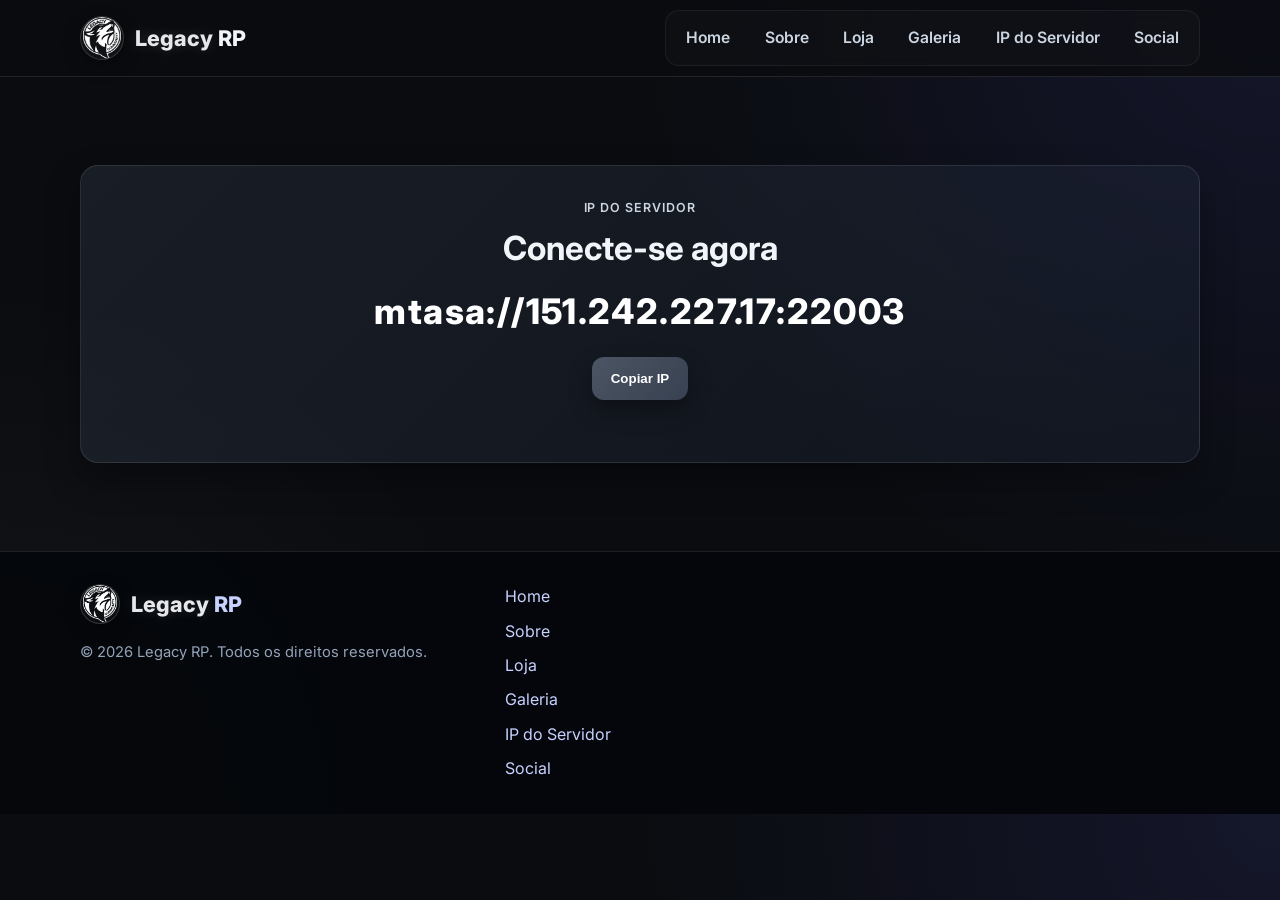
<file: ip.html>
<!doctype html>
<html lang="pt-BR">
  <head>
    <meta charset="UTF-8" />
    <meta name="viewport" content="width=device-width, initial-scale=1.0" />
    <title>IP do Servidor - Legacy RP</title>
    <meta
      name="description"
      content="Conecte-se agora ao Legacy RP e copie o IP do servidor."
    />
    <link rel="preconnect" href="https://fonts.googleapis.com" />
    <link rel="preconnect" href="https://fonts.gstatic.com" crossorigin />
    <link
      href="https://fonts.googleapis.com/css2?family=Inter:wght@400;500;600;700;800&display=swap"
      rel="stylesheet"
    />
    <link rel="stylesheet" href="src/css/style.css" />
    <link
      rel="shortcut icon"
      href="src/img/LEGACY_COMMUNITY.png"
      type="image/x-icon"
    />
  </head>
  <body>
    <div
      class="page-loader show"
      id="pageLoader"
      aria-live="polite"
      aria-label="Carregando pagina"
    >
      <div class="page-loader-content">
        <span class="page-loader-spinner" aria-hidden="true"></span>
        <p>Carregando...</p>
      </div>
    </div>
    <header class="header">
      <div class="container header-content">
        <a
          href="index.html"
          class="logo brand-link"
          aria-label="Legacy RP Home"
        >
          <img
            class="brand-logo"
            src="src/img/LEGACY_COMMUNITY.png"
            alt="Logo Legacy RP"
          />
          <span><span class="logo-glow">Legacy</span> RP</span>
        </a>
        <button
          class="menu-toggle"
          id="menuToggleBtn"
          aria-label="Abrir menu"
          aria-expanded="false"
          aria-controls="mainMenu"
        >
          <span></span>
          <span></span>
          <span></span>
        </button>
        <nav class="main-menu" id="mainMenu">
          <a href="index.html">Home</a>
          <a href="sobre.html">Sobre</a>
          <a href="loja.html">Loja</a>
          <a href="galeria.html">Galeria</a>
          <a href="ip.html">IP do Servidor</a>
          <a href="links.html">Social</a>
        </nav>
        <button
          class="menu-backdrop"
          id="menuBackdrop"
          aria-hidden="true"
          tabindex="-1"
        ></button>
      </div>
    </header>

    <main>
      <section class="section" id="ip">
        <div class="container reveal">
          <div class="server-ip-box">
            <p class="eyebrow">IP do Servidor</p>
            <h2>Conecte-se agora</h2>
            <p class="ip-value" id="serverIp">mtasa://151.242.227.17:22003</p>
            <button class="btn btn-primary" id="copyIpBtn" type="button">
              Copiar IP
            </button>
            <small id="copyFeedback" aria-live="polite"></small>
          </div>
        </div>
      </section>
    </main>

    <footer class="footer">
      <div class="container footer-content">
        <div>
          <a href="index.html" class="logo brand-link">
            <img
              class="brand-logo brand-logo-footer"
              src="src/img/LEGACY_COMMUNITY.png"
              alt="Logo Legacy RP"
            />
            <span><span class="logo-glow">Legacy</span> RP</span>
          </a>
          <p class="copyright">
            © 2026 Legacy RP. Todos os direitos reservados.
          </p>
        </div>
        <div class="footer-links">
          <a href="index.html">Home</a>
          <a href="sobre.html">Sobre</a>
          <a href="loja.html">Loja</a>
          <a href="galeria.html">Galeria</a>
          <a href="ip.html">IP do Servidor</a>
          <a href="links.html">Social</a>
        </div>
      </div>
    </footer>

    <script src="src/js/script.js"></script>
  </body>
</html>
</file>
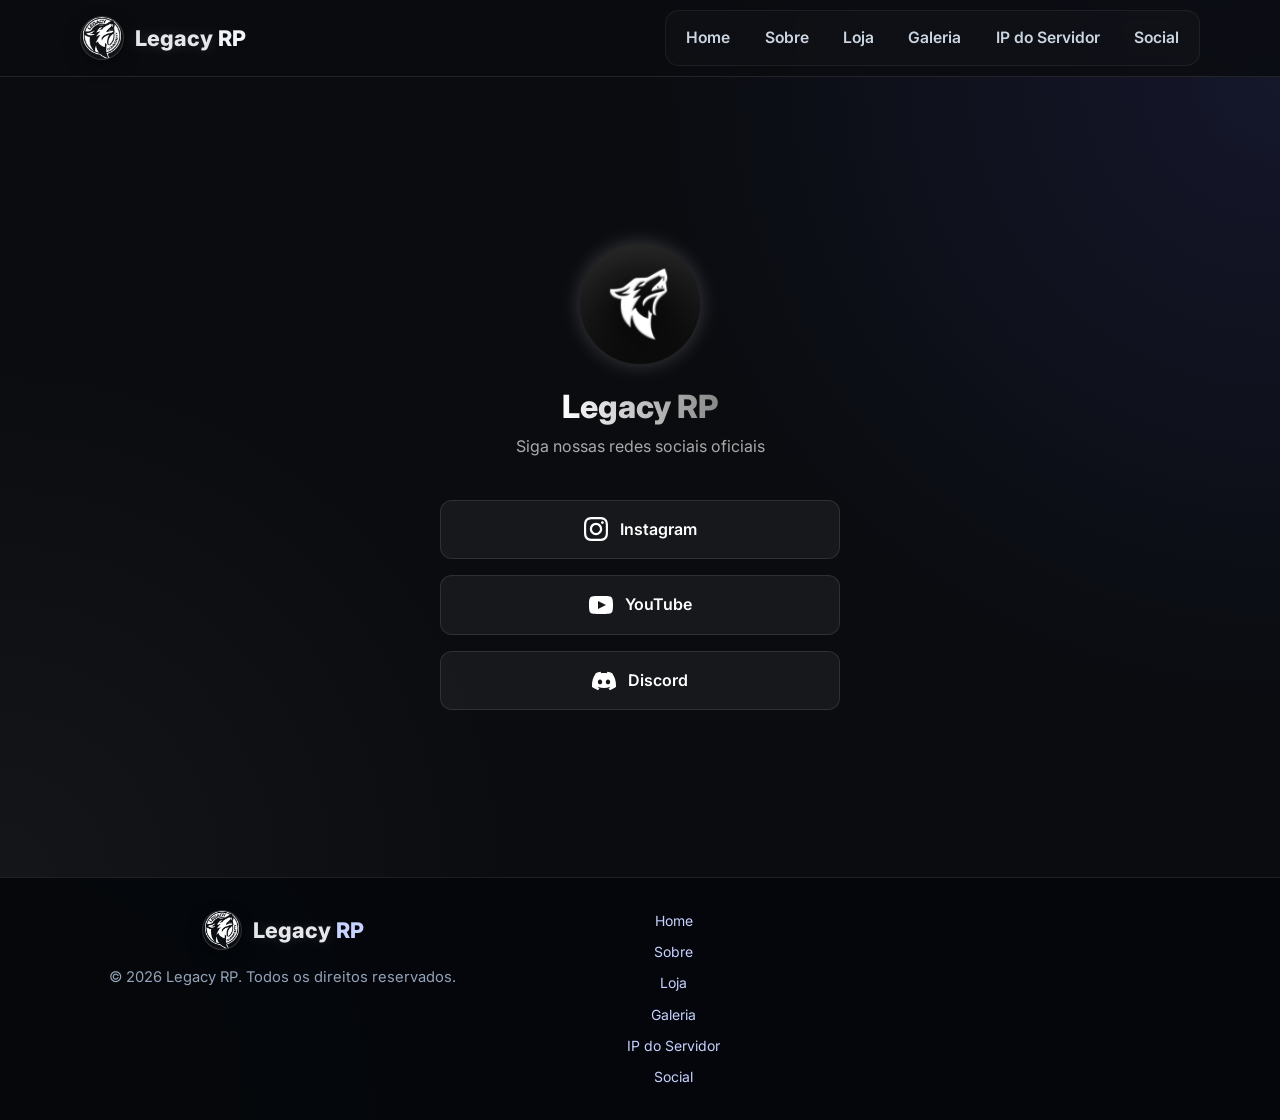
<file: links.html>
<!doctype html>
<html lang="pt-BR">
  <head>
    <meta charset="UTF-8" />
    <meta name="viewport" content="width=device-width, initial-scale=1.0" />
    <title>Links Externos - Legacy RP</title>
    <meta
      name="description"
      content="Nossos links oficiais - Instagram, YouTube, Discord e mais."
    />
    <link rel="preconnect" href="https://fonts.googleapis.com" />
    <link rel="preconnect" href="https://fonts.gstatic.com" crossorigin />
    <link
      href="https://fonts.googleapis.com/css2?family=Inter:wght@400;500;600;700;800&display=swap"
      rel="stylesheet"
    />
    <link rel="stylesheet" href="src/css/style.css" />
    <link
      rel="shortcut icon"
      href="src/img/LEGACY_COMMUNITY.png"
      type="image/x-icon"
    />
    <style>
      .links-container {
        display: flex;
        flex-direction: column;
        align-items: center;
        justify-content: center;
        min-height: calc(100vh - 100px);
        padding: 2rem;
        text-align: center;
        background:
          radial-gradient(
            circle at top right,
            rgba(99, 102, 241, 0.12),
            transparent 42%
          ),
          radial-gradient(
            circle at bottom left,
            rgba(255, 255, 255, 0.04),
            transparent 35%
          ),
          var(--bg);
        color: #fff;
      }

      .links-logo {
        width: 120px;
        height: auto;
        margin-bottom: 1.5rem;
        filter: drop-shadow(0 0 10px rgba(255, 255, 255, 0.2));
        border-radius: 70px;
      }

      .links-title {
        font-size: 2rem;
        font-weight: 800;
        margin-bottom: 0.5rem;
        background: linear-gradient(90deg, #fff, #888);
        -webkit-background-clip: text;
        -webkit-text-fill-color: transparent;
      }

      .links-subtitle {
        font-size: 1rem;
        color: #aaa;
        margin-bottom: 2.5rem;
      }

      .links-list {
        width: 100%;
        max-width: 400px;
        display: flex;
        flex-direction: column;
        gap: 1rem;
      }

      .link-btn {
        display: flex;
        align-items: center;
        justify-content: center;
        padding: 1rem;
        border-radius: 12px;
        text-decoration: none;
        font-weight: 600;
        transition: all 0.3s ease;
        border: 1px solid rgba(255, 255, 255, 0.1);
        background: rgba(255, 255, 255, 0.05);
        color: #fff;
        position: relative;
        overflow: hidden;
      }

      .link-btn:hover {
        transform: translateY(-3px);
        background: rgba(255, 255, 255, 0.1);
        border-color: rgba(255, 255, 255, 0.3);
        box-shadow: 0 10px 20px rgba(0, 0, 0, 0.3);
      }

      .link-btn.instagram:hover {
        background: linear-gradient(
          45deg,
          #f09433 0%,
          #e6683c 25%,
          #dc2743 50%,
          #cc2366 75%,
          #bc1888 100%
        );
        border-color: transparent;
      }

      .link-btn.youtube:hover {
        background: #ff0000;
        border-color: transparent;
      }

      .link-btn.discord:hover {
        background: #5865f2;
        border-color: transparent;
      }

      .link-icon {
        width: 24px;
        height: 24px;
        margin-right: 12px;
      }

      footer {
        padding: 2rem;
        text-align: center;
        background: #0d0d0d;
        color: #555;
        font-size: 0.875rem;
      }
    </style>
  </head>
  <body>
    <header class="header" id="inicio">
      <div class="container header-content">
        <a
          href="index.html"
          class="logo brand-link"
          aria-label="Legacy RP Home"
        >
          <img
            class="brand-logo"
            src="src/img/LEGACY_COMMUNITY.png"
            alt="Logo Legacy RP"
          />
          <span><span class="logo-glow">Legacy</span> RP</span>
        </a>

        <nav class="main-menu" id="mainMenu">
          <a href="index.html">Home</a>
          <a href="sobre.html">Sobre</a>
          <a href="loja.html">Loja</a>
          <a href="galeria.html">Galeria</a>
          <a href="ip.html">IP do Servidor</a>
          <a href="links.html">Social</a>
        </nav>
      </div>
    </header>

    <main class="links-container">
      <img
        class="links-logo"
        src="src/img/LOBO_BRANCO_FUNDO_PRETO.png"
        alt="Mascote Legacy RP"
      />
      <h1 class="links-title">Legacy RP</h1>
      <p class="links-subtitle">Siga nossas redes sociais oficiais</p>

      <div class="links-list">
        <a
          href="https://www.instagram.com/rplegacy_/"
          target="_blank"
          class="link-btn instagram"
        >
          <svg class="link-icon" viewBox="0 0 24 24" fill="currentColor">
            <path
              d="M12 2.163c3.204 0 3.584.012 4.85.07 3.252.148 4.771 1.691 4.919 4.919.058 1.265.069 1.645.069 4.849 0 3.205-.012 3.584-.069 4.849-.149 3.225-1.664 4.771-4.919 4.919-1.266.058-1.644.07-4.85.07-3.204 0-3.584-.012-4.849-.07-3.26-.149-4.771-1.699-4.919-4.92-.058-1.265-.07-1.644-.07-4.849 0-3.204.013-3.583.07-4.849.149-3.227 1.664-4.771 4.919-4.919 1.266-.057 1.645-.069 4.849-.069zm0-2.163c-3.259 0-3.667.014-4.947.072-4.358.2-6.78 2.618-6.98 6.98-.059 1.281-.073 1.689-.073 4.948 0 3.259.014 3.668.072 4.948.2 4.358 2.618 6.78 6.98 6.98 1.281.058 1.689.072 4.948.072 3.259 0 3.668-.014 4.948-.072 4.354-.2 6.782-2.618 6.979-6.98.059-1.28.073-1.689.073-4.948 0-3.259-.014-3.667-.072-4.947-.196-4.354-2.617-6.78-6.979-6.98-1.281-.059-1.69-.073-4.949-.073zm0 5.838c-3.403 0-6.162 2.759-6.162 6.162s2.759 6.163 6.162 6.163 6.162-2.759 6.162-6.163c0-3.403-2.759-6.162-6.162-6.162zm0 10.162c-2.209 0-4-1.79-4-4 0-2.209 1.791-4 4-4s4 1.791 4 4c0 2.21-1.791 4-4 4zm6.406-11.845c-.796 0-1.441.645-1.441 1.44s.645 1.44 1.441 1.44c.795 0 1.439-.645 1.439-1.44s-.644-1.44-1.439-1.44z"
            />
          </svg>
          Instagram
        </a>
        <a
          href="https://www.youtube.com/@rplegacyoficial"
          target="_blank"
          class="link-btn youtube"
        >
          <svg class="link-icon" viewBox="0 0 24 24" fill="currentColor">
            <path
              d="M19.615 3.184c-3.604-.246-11.631-.245-15.23 0-3.897.266-4.356 2.62-4.385 8.816.029 6.185.484 8.549 4.385 8.816 3.6.245 11.626.246 15.23 0 3.897-.266 4.356-2.62 4.385-8.816-.029-6.185-.484-8.549-4.385-8.816zm-10.615 12.816v-8l8 3.993-8 4.007z"
            />
          </svg>
          YouTube
        </a>
        <a
          href="https://discord.gg/rplegacy"
          target="_blank"
          class="link-btn discord"
        >
          <svg class="link-icon" viewBox="0 0 24 24" fill="currentColor">
            <path
              d="M20.317 4.3698a19.7913 19.7913 0 00-4.8851-1.5152.0741.0741 0 00-.0785.0371c-.211.3753-.4447.8648-.6083 1.2495-1.8447-.2762-3.68-.2762-5.4868 0-.1636-.3933-.4058-.8742-.6177-1.2495a.077.077 0 00-.0785-.037 19.7363 19.7363 0 00-4.8852 1.515.0699.0699 0 00-.0321.0277C.5334 9.0458-.319 13.5799.0992 18.0578a.0824.0824 0 00.0312.0561c2.0528 1.5076 4.0413 2.4228 5.9929 3.0294a.0777.0777 0 00.0842-.0276c.4616-.6304.8731-1.2952 1.226-1.9942a.076.076 0 00-.0416-.1057c-.6528-.2476-1.2743-.5495-1.8722-.8923a.077.077 0 01-.0076-.1277c.1258-.0943.2517-.1923.3718-.2914a.0743.0743 0 01.0776-.0105c3.9278 1.7933 8.18 1.7933 12.0614 0a.0739.0739 0 01.0785.0095c.1202.099.246.1971.3728.2924a.077.077 0 01-.0066.1276 12.2986 12.2986 0 01-1.873.8914.0766.0766 0 00-.0407.1067c.3604.698.7719 1.3628 1.225 1.9932a.076.076 0 00.0842.0286c1.961-.6067 3.9495-1.5219 6.0023-3.0294a.077.077 0 00.0313-.0552c.5004-5.177-.8382-9.6739-3.5485-13.6604a.061.061 0 00-.0312-.0286zM8.02 15.3312c-1.1825 0-2.1569-1.0857-2.1569-2.419 0-1.3332.9555-2.4189 2.157-2.4189 1.2108 0 2.1757 1.0952 2.1568 2.419 0 1.3332-.9555 2.4189-2.1569 2.4189zm7.9748 0c-1.1825 0-2.1569-1.0857-2.1569-2.419 0-1.3332.9554-2.4189 2.1569-2.4189 1.2108 0 2.1757 1.0952 2.1568 2.419 0 1.3332-.946 2.4189-2.1568 2.4189z"
            />
          </svg>
          Discord
        </a>
      </div>
    </main>

     <footer class="footer">
      <div class="container footer-content">
        <div>
          <a href="index.html" class="logo brand-link">
            <img
              class="brand-logo brand-logo-footer"
              src="src/img/LEGACY_COMMUNITY.png"
              alt="Logo Legacy RP"
            />
            <span><span class="logo-glow">Legacy</span> RP</span>
          </a>
          <p class="copyright">
            © 2026 Legacy RP. Todos os direitos reservados.
          </p>
        </div>
        <div class="footer-links">
          <a href="index.html">Home</a>
          <a href="sobre.html">Sobre</a>
          <a href="loja.html">Loja</a>
          <a href="galeria.html">Galeria</a>
          <a href="ip.html">IP do Servidor</a>
          <a href="links.html">Social</a>
        </div>
      </div>
    </footer>

    <script src="src/js/script.js"></script>
  </body>
</html>
</file>
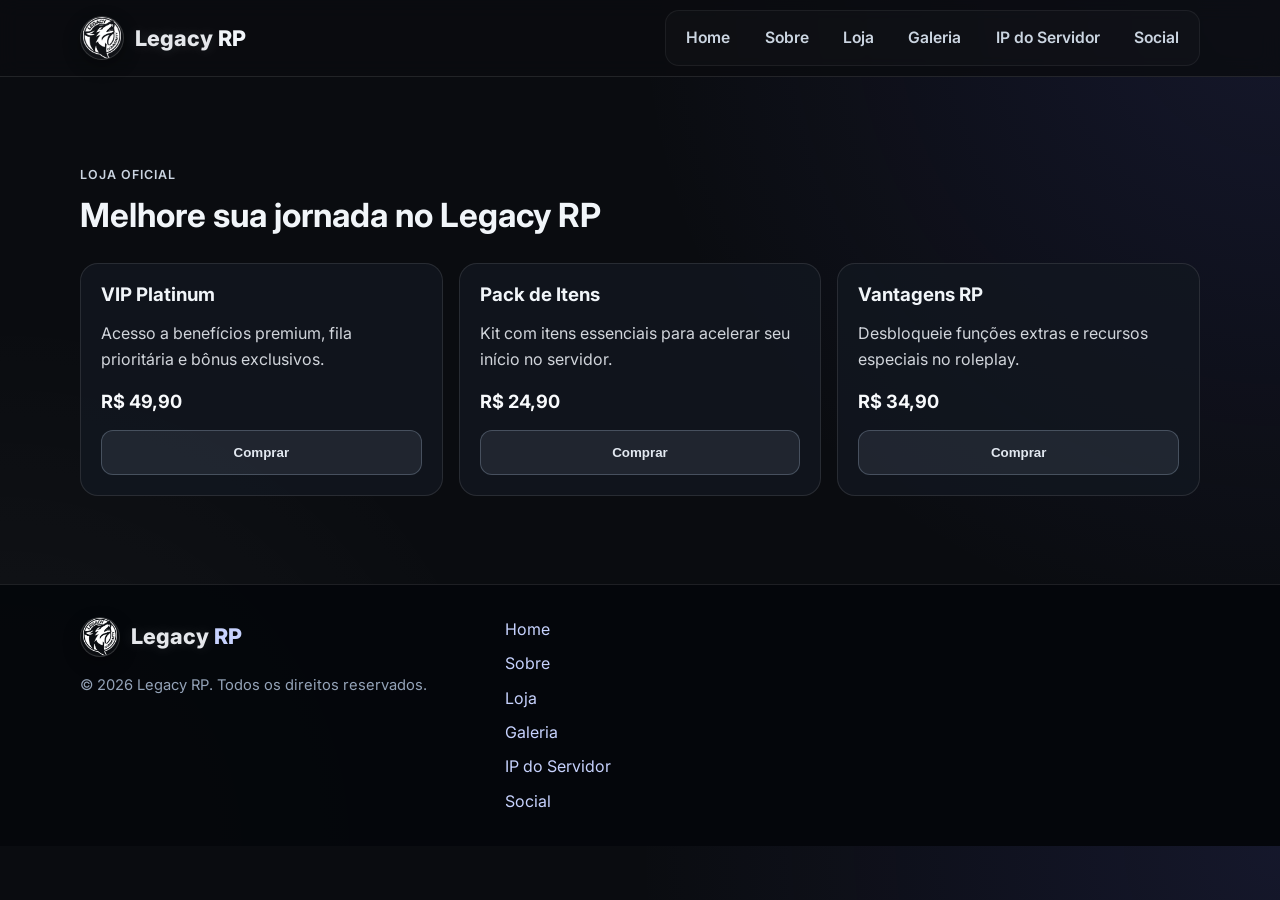
<file: loja.html>
<!doctype html>
<html lang="pt-BR">
  <head>
    <meta charset="UTF-8" />
    <meta name="viewport" content="width=device-width, initial-scale=1.0" />
    <title>Loja - Legacy RP</title>
    <meta
      name="description"
      content="Conheça os produtos da loja oficial do Legacy RP."
    />
    <link rel="preconnect" href="https://fonts.googleapis.com" />
    <link rel="preconnect" href="https://fonts.gstatic.com" crossorigin />
    <link
      href="https://fonts.googleapis.com/css2?family=Inter:wght@400;500;600;700;800&display=swap"
      rel="stylesheet"
    />
    <link rel="stylesheet" href="src/css/style.css" />
    <link
      rel="shortcut icon"
      href="src/img/LEGACY_COMMUNITY.png"
      type="image/x-icon"
    />
  </head>
  <body>
    <div
      class="page-loader show"
      id="pageLoader"
      aria-live="polite"
      aria-label="Carregando pagina"
    >
      <div class="page-loader-content">
        <span class="page-loader-spinner" aria-hidden="true"></span>
        <p>Carregando...</p>
      </div>
    </div>
    <header class="header">
      <div class="container header-content">
        <a
          href="index.html"
          class="logo brand-link"
          aria-label="Legacy RP Home"
        >
          <img
            class="brand-logo"
            src="src/img/LEGACY_COMMUNITY.png"
            alt="Logo Legacy RP"
          />
          <span><span class="logo-glow">Legacy</span> RP</span>
        </a>
        <button
          class="menu-toggle"
          id="menuToggleBtn"
          aria-label="Abrir menu"
          aria-expanded="false"
          aria-controls="mainMenu"
        >
          <span></span>
          <span></span>
          <span></span>
        </button>
        <nav class="main-menu" id="mainMenu">
          <a href="index.html">Home</a>
          <a href="sobre.html">Sobre</a>
          <a href="loja.html">Loja</a>
          <a href="galeria.html">Galeria</a>
          <a href="ip.html">IP do Servidor</a>
          <a href="links.html">Social</a>
        </nav>
        <button
          class="menu-backdrop"
          id="menuBackdrop"
          aria-hidden="true"
          tabindex="-1"
        ></button>
      </div>
    </header>

    <main>
      <section class="section" id="loja">
        <div class="container reveal">
          <p class="eyebrow">Loja Oficial</p>
          <h2>Melhore sua jornada no Legacy RP</h2>
          <div class="shop-grid">
            <article class="store-card">
              <h3>VIP Platinum</h3>
              <p>
                Acesso a benefícios premium, fila prioritária e bônus
                exclusivos.
              </p>
              <strong>R$ 49,90</strong>
              <button class="btn btn-secondary" type="button">Comprar</button>
            </article>
            <article class="store-card">
              <h3>Pack de Itens</h3>
              <p>
                Kit com itens essenciais para acelerar seu início no servidor.
              </p>
              <strong>R$ 24,90</strong>
              <button class="btn btn-secondary" type="button">Comprar</button>
            </article>
            <article class="store-card">
              <h3>Vantagens RP</h3>
              <p>
                Desbloqueie funções extras e recursos especiais no roleplay.
              </p>
              <strong>R$ 34,90</strong>
              <button class="btn btn-secondary" type="button">Comprar</button>
            </article>
          </div>
        </div>
      </section>
    </main>

    <footer class="footer">
      <div class="container footer-content">
        <div>
          <a href="index.html" class="logo brand-link">
            <img
              class="brand-logo brand-logo-footer"
              src="src/img/LEGACY_COMMUNITY.png"
              alt="Logo Legacy RP"
            />
            <span><span class="logo-glow">Legacy</span> RP</span>
          </a>
          <p class="copyright">
            © 2026 Legacy RP. Todos os direitos reservados.
          </p>
        </div>
        <div class="footer-links">
          <a href="index.html">Home</a>
          <a href="sobre.html">Sobre</a>
          <a href="loja.html">Loja</a>
          <a href="galeria.html">Galeria</a>
          <a href="ip.html">IP do Servidor</a>
          <a href="links.html">Social</a>
        </div>
      </div>
    </footer>

    <script src="src/js/script.js"></script>
  </body>
</html>
</file>
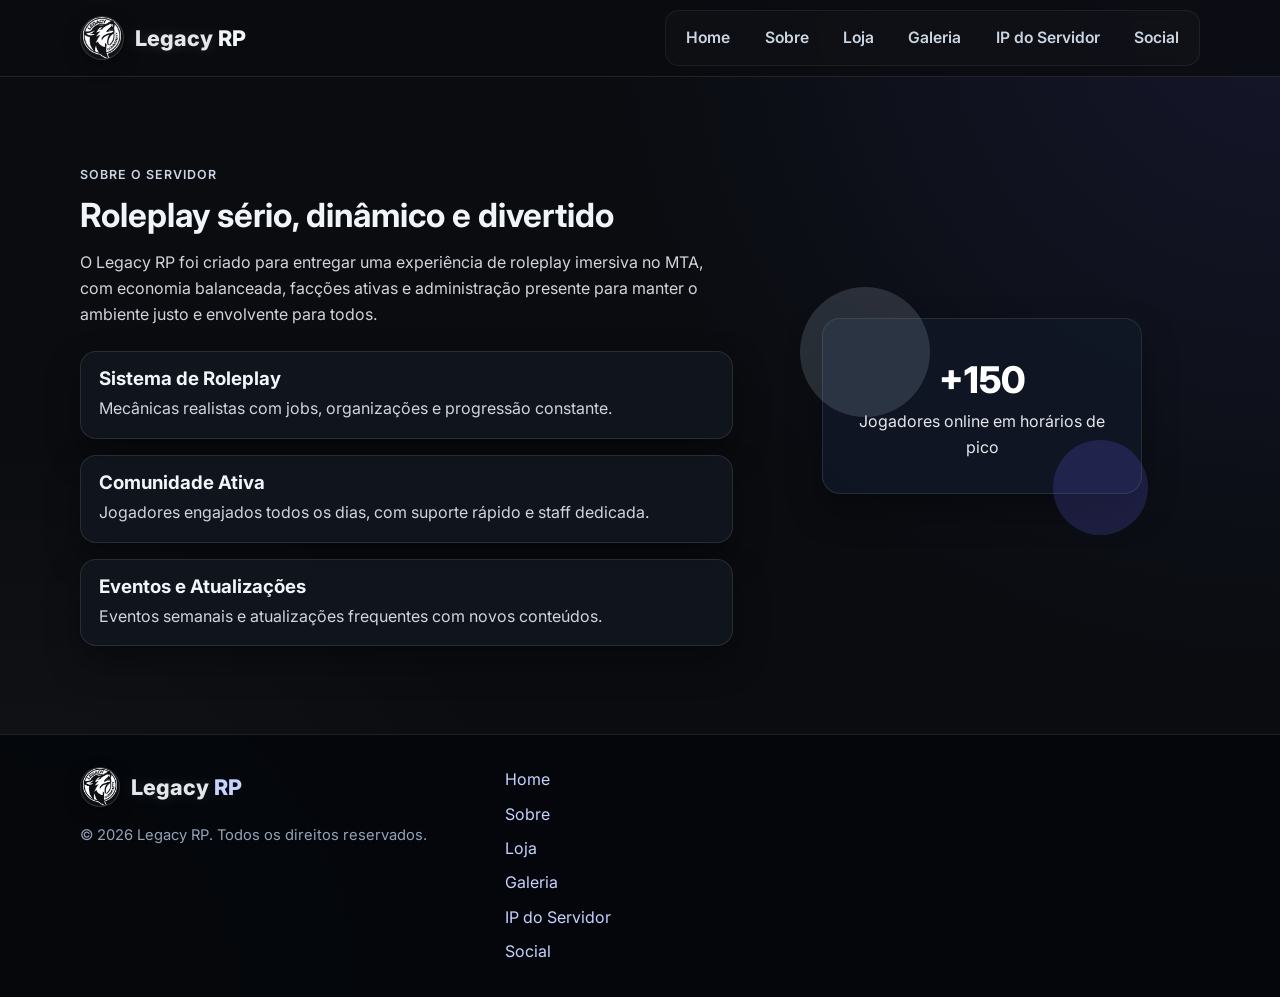
<file: sobre.html>
<!doctype html>
<html lang="pt-BR">
  <head>
    <meta charset="UTF-8" />
    <meta name="viewport" content="width=device-width, initial-scale=1.0" />
    <title>Sobre - Legacy RP</title>
    <meta
      name="description"
      content="Saiba mais sobre o servidor Legacy RP e sua comunidade."
    />
    <link rel="preconnect" href="https://fonts.googleapis.com" />
    <link rel="preconnect" href="https://fonts.gstatic.com" crossorigin />
    <link
      href="https://fonts.googleapis.com/css2?family=Inter:wght@400;500;600;700;800&display=swap"
      rel="stylesheet"
    />
    <link rel="stylesheet" href="src/css/style.css" />
    <link
      rel="shortcut icon"
      href="src/img/LEGACY_COMMUNITY.png"
      type="image/x-icon"
    />
  </head>
  <body>
    <div
      class="page-loader show"
      id="pageLoader"
      aria-live="polite"
      aria-label="Carregando pagina"
    >
      <div class="page-loader-content">
        <span class="page-loader-spinner" aria-hidden="true"></span>
        <p>Carregando...</p>
      </div>
    </div>
    <header class="header">
      <div class="container header-content">
        <a
          href="index.html"
          class="logo brand-link"
          aria-label="Legacy RP Home"
        >
          <img
            class="brand-logo"
            src="src/img/LEGACY_COMMUNITY.png"
            alt="Logo Legacy RP"
          />
          <span><span class="logo-glow">Legacy</span> RP</span>
        </a>
        <button
          class="menu-toggle"
          id="menuToggleBtn"
          aria-label="Abrir menu"
          aria-expanded="false"
          aria-controls="mainMenu"
        >
          <span></span>
          <span></span>
          <span></span>
        </button>
        <nav class="main-menu" id="mainMenu">
          <a href="index.html">Home</a>
          <a href="sobre.html">Sobre</a>
          <a href="loja.html">Loja</a>
          <a href="galeria.html">Galeria</a>
          <a href="ip.html">IP do Servidor</a>
          <a href="links.html">Social</a>
        </nav>
        <button
          class="menu-backdrop"
          id="menuBackdrop"
          aria-hidden="true"
          tabindex="-1"
        ></button>
      </div>
    </header>

    <main>
      <section class="section" id="sobre">
        <div class="container about-content">
          <div class="about-text reveal">
            <p class="eyebrow">Sobre o Servidor</p>
            <h2>Roleplay sério, dinâmico e divertido</h2>
            <p>
              O Legacy RP foi criado para entregar uma experiência de roleplay
              imersiva no MTA, com economia balanceada, facções ativas e
              administração presente para manter o ambiente justo e envolvente
              para todos.
            </p>
            <div class="about-highlights">
              <article class="feature-card">
                <h3>Sistema de Roleplay</h3>
                <p>
                  Mecânicas realistas com jobs, organizações e progressão
                  constante.
                </p>
              </article>
              <article class="feature-card">
                <h3>Comunidade Ativa</h3>
                <p>
                  Jogadores engajados todos os dias, com suporte rápido e staff
                  dedicada.
                </p>
              </article>
              <article class="feature-card">
                <h3>Eventos e Atualizações</h3>
                <p>
                  Eventos semanais e atualizações frequentes com novos
                  conteúdos.
                </p>
              </article>
            </div>
          </div>
          <div class="about-visual reveal" aria-hidden="true">
            <div class="glow-orb orb-1"></div>
            <div class="glow-orb orb-2"></div>
            <div class="panel">
              <p>+150</p>
              <span>Jogadores online em horários de pico</span>
            </div>
          </div>
        </div>
      </section>
    </main>

    <footer class="footer">
      <div class="container footer-content">
        <div>
          <a href="index.html" class="logo brand-link">
            <img
              class="brand-logo brand-logo-footer"
              src="src/img/LEGACY_COMMUNITY.png"
              alt="Logo Legacy RP"
            />
            <span><span class="logo-glow">Legacy</span> RP</span>
          </a>
          <p class="copyright">
            © 2026 Legacy RP. Todos os direitos reservados.
          </p>
        </div>
        <div class="footer-links">
          <a href="index.html">Home</a>
          <a href="sobre.html">Sobre</a>
          <a href="loja.html">Loja</a>
          <a href="galeria.html">Galeria</a>
          <a href="ip.html">IP do Servidor</a>
          <a href="links.html">Social</a>
        </div>
      </div>
    </footer>

    <script src="src/js/script.js"></script>
  </body>
</html>
</file>
<file: src/css/style.css>
:root {
  --bg: #0a0c10;
  --bg-soft: #12161d;
  --card: rgba(19, 24, 32, 0.78);
  --text: #f1f5f9;
  --muted: #94a3b8;
  --primary: #9ca3af;
  --secondary: #e2e8f0;
  --accent: #6366f1;
  --border: rgba(255, 255, 255, 0.1);
  --shadow: 0 16px 34px rgba(0, 0, 0, 0.34);
}

* {
  margin: 0;
  padding: 0;
  box-sizing: border-box;
}

html {
  scroll-behavior: smooth;
}

body {
  font-family: "Inter", sans-serif;
  background: radial-gradient(circle at top right, rgba(99, 102, 241, 0.12), transparent 42%),
    radial-gradient(circle at bottom left, rgba(255, 255, 255, 0.04), transparent 35%),
    var(--bg);
  color: var(--text);
  line-height: 1.6;
}

.page-loader {
  position: fixed;
  inset: 0;
  z-index: 9999;
  display: grid;
  place-items: center;
  background:
    radial-gradient(circle at 20% 20%, rgba(99, 102, 241, 0.2), transparent 35%),
    radial-gradient(circle at 80% 80%, rgba(148, 163, 184, 0.16), transparent 40%),
    rgba(7, 9, 12, 0.96);
  backdrop-filter: blur(8px);
  opacity: 0;
  visibility: hidden;
  pointer-events: none;
  transition: opacity 0.3s ease, visibility 0.3s ease;
}

.page-loader.show {
  opacity: 1;
  visibility: visible;
  pointer-events: all;
}

.page-loader.is-hiding {
  opacity: 0;
  visibility: hidden;
}

.page-loader-content {
  position: relative;
  display: grid;
  justify-items: center;
  gap: 1rem;
  min-width: 210px;
  padding: 1.5rem 1.8rem;
  border-radius: 18px;
  border: 1px solid rgba(255, 255, 255, 0.16);
  background: rgba(11, 15, 22, 0.66);
  box-shadow: 0 24px 60px rgba(0, 0, 0, 0.5);
  overflow: hidden;
}

.page-loader-content::before {
  content: "";
  position: absolute;
  inset: -2px;
  border-radius: inherit;
  padding: 2px;
  background: linear-gradient(120deg, rgba(99, 102, 241, 0.65), rgba(148, 163, 184, 0.4), rgba(99, 102, 241, 0.65));
  -webkit-mask: linear-gradient(#000 0 0) content-box, linear-gradient(#000 0 0);
  -webkit-mask-composite: xor;
  mask-composite: exclude;
  animation: loaderGlow 2.2s linear infinite;
}

.page-loader-spinner {
  width: 52px;
  height: 52px;
  border-radius: 50%;
  border: 3px solid rgba(255, 255, 255, 0.14);
  border-top-color: #e2e8f0;
  border-right-color: rgba(99, 102, 241, 0.75);
  box-shadow: 0 0 24px rgba(99, 102, 241, 0.26);
  animation: spin 0.9s linear infinite;
}

.page-loader-content p {
  color: #e2e8f0;
  font-weight: 600;
  letter-spacing: 0.04em;
}

.page-loader-content p::after {
  content: "...";
  display: inline-block;
  width: 1.1em;
  text-align: left;
  animation: dots 1s steps(4, end) infinite;
}

@keyframes spin {
  to {
    transform: rotate(360deg);
  }
}

@keyframes loaderGlow {
  to {
    filter: hue-rotate(360deg);
  }
}

@keyframes dots {
  0% {
    content: ".";
  }
  33% {
    content: "..";
  }
  66% {
    content: "...";
  }
  100% {
    content: ".";
  }
}

a {
  color: inherit;
  text-decoration: none;
}

.container {
  width: min(1120px, 92%);
  margin: 0 auto;
}

.section {
  padding: 5.5rem 0;
}

.eyebrow {
  color: #cbd5e1;
  font-weight: 600;
  letter-spacing: 0.08em;
  text-transform: uppercase;
  font-size: 0.78rem;
  margin-bottom: 0.7rem;
}

h1, h2, h3 {
  line-height: 1.2;
}

p {
  color: #d1d5db;
}

.header {
  position: sticky;
  top: 0;
  z-index: 99;
  backdrop-filter: blur(10px);
  background: rgba(10, 12, 16, 0.8);
  border-bottom: 1px solid var(--border);
}

.header-content {
  min-height: 76px;
  display: flex;
  align-items: center;
  justify-content: space-between;
  gap: 1rem;
}

.logo {
  font-size: 1.35rem;
  font-weight: 800;
}

.brand-link {
  display: inline-flex;
  align-items: center;
  gap: 0.7rem;
}

.brand-logo {
  width: 44px;
  height: 44px;
  object-fit: contain;
  border-radius: 50%;
  border: 1px solid rgba(255, 255, 255, 0.15);
  box-shadow: 0 6px 18px rgba(0, 0, 0, 0.3);
  background: rgba(255, 255, 255, 0.03);
}

.brand-logo-footer {
  width: 40px;
  height: 40px;
}

.logo-glow {
  color: #e5e7eb;
  text-shadow: 0 0 14px rgba(255, 255, 255, 0.15);
}

.main-menu {
  display: flex;
  gap: 0.35rem;
  align-items: center;
  background: rgba(255, 255, 255, 0.02);
  border: 1px solid rgba(255, 255, 255, 0.06);
  border-radius: 14px;
  padding: 0.35rem;
}

.main-menu a {
  color: #cbd5e1;
  font-weight: 600;
  font-size: 0.98rem;
  padding: 0.55rem 0.9rem;
  border-radius: 10px;
  position: relative;
  transition: color 0.25s ease, background-color 0.25s ease, transform 0.2s ease;
}

.main-menu a:hover {
  color: #ffffff;
  background: rgba(255, 255, 255, 0.06);
  transform: translateY(-1px);
}

.main-menu a::after {
  content: "";
  position: absolute;
  left: 0.9rem;
  right: 0.9rem;
  bottom: 0.35rem;
  height: 2px;
  border-radius: 999px;
  background: linear-gradient(90deg, rgba(148, 163, 184, 0), rgba(148, 163, 184, 0.9), rgba(148, 163, 184, 0));
  opacity: 0;
  transform: scaleX(0.7);
  transition: opacity 0.25s ease, transform 0.25s ease;
}

.main-menu a:hover::after {
  opacity: 1;
  transform: scaleX(1);
}

.menu-toggle {
  display: none;
  background: transparent;
  border: none;
  cursor: pointer;
  width: 42px;
}

.menu-toggle span {
  display: block;
  width: 100%;
  height: 3px;
  border-radius: 999px;
  background: #e2e8f0;
  margin: 7px 0;
  transition: transform 0.25s ease, opacity 0.25s ease;
}

.menu-backdrop {
  display: none;
}

.hero {
  position: relative;
  min-height: 86vh;
  display: grid;
  place-items: center;
  background: linear-gradient(rgba(10, 12, 16, 0.78), rgba(10, 12, 16, 0.9)),
    url("../img/LEGACY_JUNTO_LOGO_1.png") center/cover no-repeat;
}

.hero-overlay {
  position: absolute;
  inset: 0;
  background: linear-gradient(120deg, rgba(99, 102, 241, 0.13), rgba(15, 23, 42, 0.2));
}

.hero-text {
  position: relative;
  text-align: center;
  z-index: 1;
}

.hero-logo {
  width: clamp(90px, 14vw, 150px);
  height: auto;
  border-radius: 999px;
  margin-bottom: 0.9rem;
  filter: drop-shadow(0 8px 18px rgba(255, 255, 255, 0.14))
    drop-shadow(0 10px 22px rgba(0, 0, 0, 0.5));
  opacity: 0.95;
}

.hero-text h1 {
  font-size: clamp(2rem, 4.8vw, 3.7rem);
  margin-bottom: 1rem;
}

.subtitle {
  max-width: 700px;
  margin: 0 auto 1.6rem;
}

.btn {
  border: none;
  border-radius: 12px;
  padding: 0.86rem 1.2rem;
  font-weight: 700;
  cursor: pointer;
  transition: transform 0.25s ease, box-shadow 0.25s ease, background-color 0.25s ease;
}

.btn:hover {
  transform: translateY(-2px);
}

.btn-primary {
  background: linear-gradient(135deg, #4b5563, #374151);
  color: #fff;
  box-shadow: 0 10px 22px rgba(0, 0, 0, 0.35);
}

.btn-primary:hover {
  box-shadow: 0 14px 26px rgba(0, 0, 0, 0.45);
}

.btn-secondary {
  background: rgba(148, 163, 184, 0.12);
  color: #e2e8f0;
  border: 1px solid rgba(148, 163, 184, 0.34);
}

.btn-secondary:hover {
  background: rgba(148, 163, 184, 0.22);
}

.about-content {
  display: grid;
  grid-template-columns: 1.2fr 0.8fr;
  gap: 2rem;
  align-items: center;
}

.about-text h2,
#loja h2,
#ip h2,
#galeria h2 {
  font-size: clamp(1.55rem, 2.6vw, 2.2rem);
  margin-bottom: 0.9rem;
}

.about-highlights {
  margin-top: 1.5rem;
  display: grid;
  gap: 1rem;
}

.feature-card {
  background: var(--card);
  border: 1px solid var(--border);
  border-radius: 16px;
  padding: 1rem 1.1rem;
  box-shadow: var(--shadow);
}

.feature-card h3 {
  margin-bottom: 0.35rem;
}

.about-visual {
  position: relative;
  min-height: 340px;
  display: flex;
  justify-content: center;
  align-items: center;
}

.panel {
  background: rgba(17, 24, 39, 0.82);
  border: 1px solid var(--border);
  border-radius: 18px;
  padding: 2rem;
  text-align: center;
  width: min(320px, 90%);
  box-shadow: var(--shadow);
}

.panel p {
  font-size: 2.3rem;
  font-weight: 800;
  color: #ffffff;
}

.panel span {
  color: #e5e7eb;
}

.glow-orb {
  position: absolute;
  border-radius: 999px;
  filter: blur(0.5px);
}

.orb-1 {
  width: 130px;
  height: 130px;
  background: rgba(148, 163, 184, 0.22);
  top: 15%;
  left: 8%;
}

.orb-2 {
  width: 95px;
  height: 95px;
  background: rgba(99, 102, 241, 0.2);
  bottom: 12%;
  right: 12%;
}

.shop-grid {
  margin-top: 1.7rem;
  display: grid;
  grid-template-columns: repeat(3, minmax(0, 1fr));
  gap: 1rem;
}

.store-card {
  background: var(--card);
  border: 1px solid var(--border);
  border-radius: 18px;
  padding: 1.25rem;
  display: grid;
  gap: 0.9rem;
  transition: transform 0.25s ease, border-color 0.25s ease, box-shadow 0.25s ease;
}

.store-card:hover {
  transform: translateY(-5px);
  border-color: rgba(148, 163, 184, 0.45);
  box-shadow: 0 15px 30px rgba(0, 0, 0, 0.35);
}

.store-card strong {
  color: #f8fafc;
  font-size: 1.14rem;
}

.gallery-subtitle {
  margin-bottom: 1.8rem;
  max-width: 760px;
}

.gallery-list {
  display: grid;
  grid-template-columns: repeat(3, minmax(0, 1fr));
  gap: 1rem;
}

.gallery-card {
  border-radius: 16px;
  overflow: hidden;
  border: 1px solid var(--border);
  background: rgba(15, 20, 28, 0.7);
  box-shadow: var(--shadow);
}

.gallery-card img {
  width: 100%;
  height: 220px;
  cursor: pointer;
  object-fit: cover;
  display: block;
  transition: transform 0.35s ease, filter 0.35s ease;
  filter: saturate(0.88) contrast(1.05);
}

.gallery-card:hover img {
  transform: scale(1.04);
  filter: saturate(1) contrast(1.1);
}

.server-ip-box {
  background: linear-gradient(135deg, rgba(71, 85, 105, 0.25), rgba(30, 41, 59, 0.3));
  border: 1px solid var(--border);
  border-radius: 18px;
  box-shadow: var(--shadow);
  padding: 2rem;
  text-align: center;
}

.ip-value {
  font-size: clamp(1.5rem, 4vw, 2.2rem);
  font-weight: 800;
  color: #fff;
  margin: 0.8rem 0 1.1rem;
  letter-spacing: 0.04em;
}

#copyFeedback {
  display: block;
  color: #cbd5e1;
  min-height: 1.2rem;
  margin-top: 0.7rem;
}

.footer {
  border-top: 1px solid var(--border);
  background: rgba(4, 6, 11, 0.9);
  padding: 2rem 0;
}

.footer-content {
  display: grid;
  grid-template-columns: 1.2fr 1fr 1fr;
  gap: 1.2rem;
  align-items: start;
}

.footer-links,
.social-links {
  display: grid;
  gap: 0.55rem;
}

.footer a {
  color: #c7d2fe;
  transition: color 0.25s ease;
}

.social-link {
  display: inline-flex;
  align-items: center;
  gap: 0.55rem;
  width: fit-content;
}

.social-icon {
  width: 17px;
  height: 17px;
  fill: currentColor;
  opacity: 0.9;
}

.footer a:hover {
  color: #ffffff;
}

.copyright {
  margin-top: 0.6rem;
  color: var(--muted);
  font-size: 0.92rem;
}

.reveal {
  opacity: 0;
  transform: translateY(22px);
  transition: opacity 0.7s ease, transform 0.7s ease;
}

.reveal.visible {
  opacity: 1;
  transform: translateY(0);
}

@media (max-width: 940px) {
  .about-content {
    grid-template-columns: 1fr;
  }

  .shop-grid {
    grid-template-columns: repeat(2, minmax(0, 1fr));
  }

  .gallery-list {
    grid-template-columns: repeat(2, minmax(0, 1fr));
  }

  .footer-content {
    grid-template-columns: 1fr 1fr;
  }
}

@media (max-width: 760px) {
  .brand-logo {
    width: 38px;
    height: 38px;
  }

  .menu-toggle {
    display: block;
    z-index: 101;
    transition: transform 0.2s ease;
  }

  .main-menu {
    position: fixed;
    top: 0;
    right: 0;
    height: 100dvh;
    width: min(300px, 80%);
    background: rgba(10, 12, 16, 0.99);
    border-left: 1px solid var(--border);
    display: flex;
    flex-direction: column;
    align-items: flex-start;
    justify-content: flex-start;
    padding: 6.5rem 2rem 2rem;
    gap: 1.2rem;
    border-radius: 0;
    border-top: none;
    border-bottom: none;
    border-right: none;
    transform: translateX(105%);
    opacity: 0;
    visibility: hidden;
    transition: transform 0.3s ease, opacity 0.25s ease, visibility 0.25s ease;
    z-index: 100;
  }

  .main-menu.open {
    transform: translateX(0);
    opacity: 1;
    visibility: visible;
  }

  .main-menu a {
    width: 100%;
    font-size: 1rem;
    padding: 0.55rem 0;
    border-bottom: 1px solid rgba(255, 255, 255, 0.06);
    border-radius: 0;
    background: transparent;
  }

  .main-menu a::after {
    left: 0;
    right: 0;
    bottom: 0;
  }

  .menu-backdrop {
    display: block;
    position: fixed;
    inset: 0;
    background: rgba(2, 6, 12, 0.58);
    border: none;
    opacity: 0;
    visibility: hidden;
    transition: opacity 0.25s ease, visibility 0.25s ease;
    z-index: 98;
  }

  .menu-backdrop.show {
    opacity: 1;
    visibility: visible;
  }

  body.menu-open {
    overflow: hidden;
  }

  .menu-toggle.active span:nth-child(1) {
    transform: translateY(10px) rotate(45deg);
  }

  .menu-toggle.active span:nth-child(2) {
    opacity: 0;
  }

  .menu-toggle.active span:nth-child(3) {
    transform: translateY(-10px) rotate(-45deg);
  }

  .shop-grid {
    grid-template-columns: 1fr;
  }

  .gallery-list {
    grid-template-columns: 1fr;
  }

  .footer-content {
    grid-template-columns: 1fr;
  }
}
</file>
